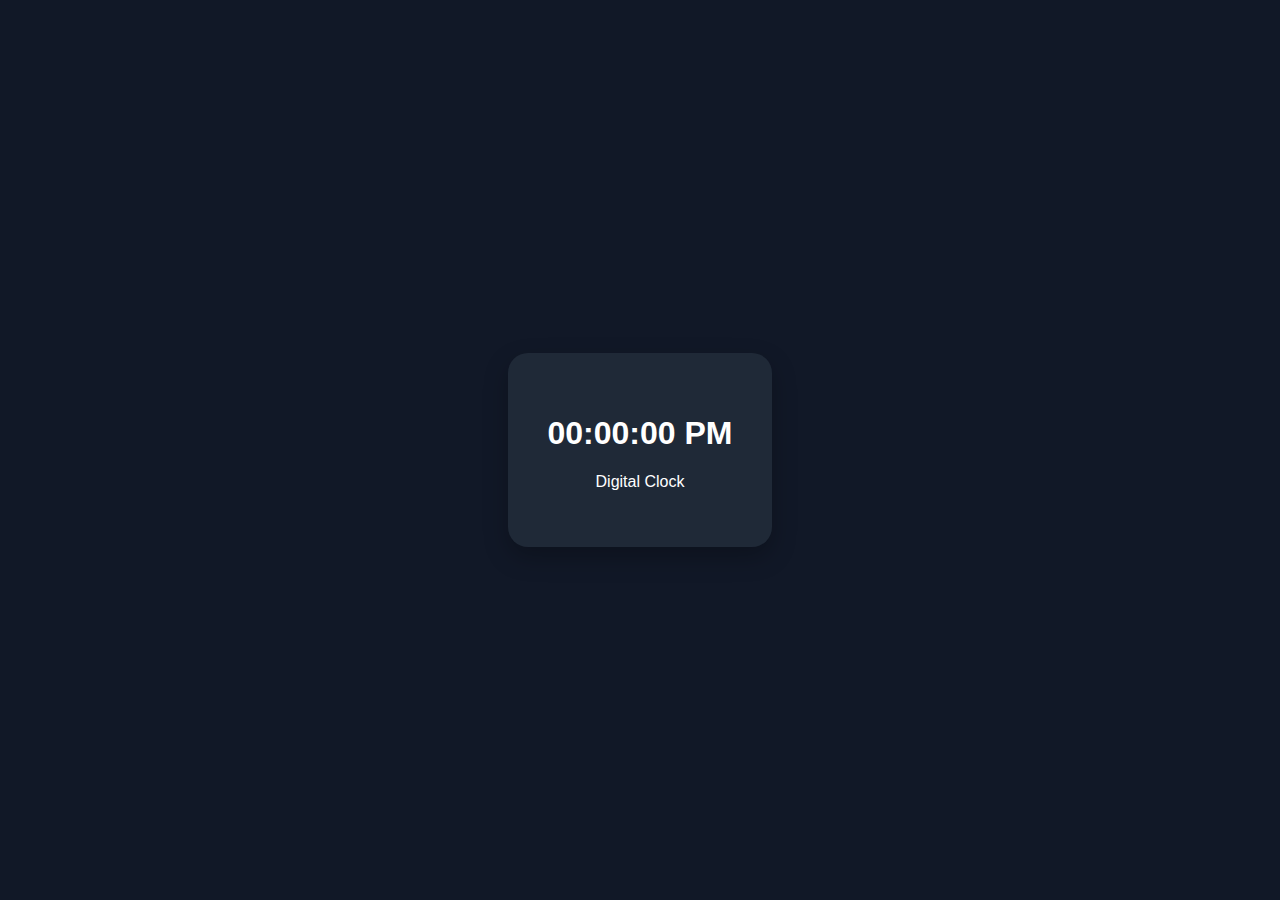
<file: miniproject/index.html>
<!DOCTYPE html>
<html lang="en">
<head>
  <meta charset="UTF-8">
  <meta name="viewport" content="width=device-width, initial-scale=1.0">
  <title>Digital Clock</title>
  <link rel="icon" href="data:,"> 
  <style>
    body {
      background-color: #111827;
      display: flex;
      justify-content: center;
      align-items: center;
      height: 100vh;
      margin: 0;
    }

    .clock {
      background-color: #1f2937;
      color: white;
      padding: 40px;
      border-radius: 20px;
      text-align: center;
      box-shadow: 0 10px 25px rgba(0, 0, 0, 0.25);
      font-family: sans-serif;
    }
  </style>
</head>
<body>
  <div class="clock">
    <h1 id="clock">00:00:00 PM</h1>
    <p>Digital Clock</p>
  </div>

  <script>
    setInterval(() => {
      const clock = document.getElementById("clock");
      const time = new Date();
      clock.textContent = time.toLocaleTimeString("en-IN", {
        hour: "2-digit",
        minute: "2-digit",
        second: "2-digit",
        hour12: true
      });
    }, 1000);
  </script>
</body>
</html>
</file>
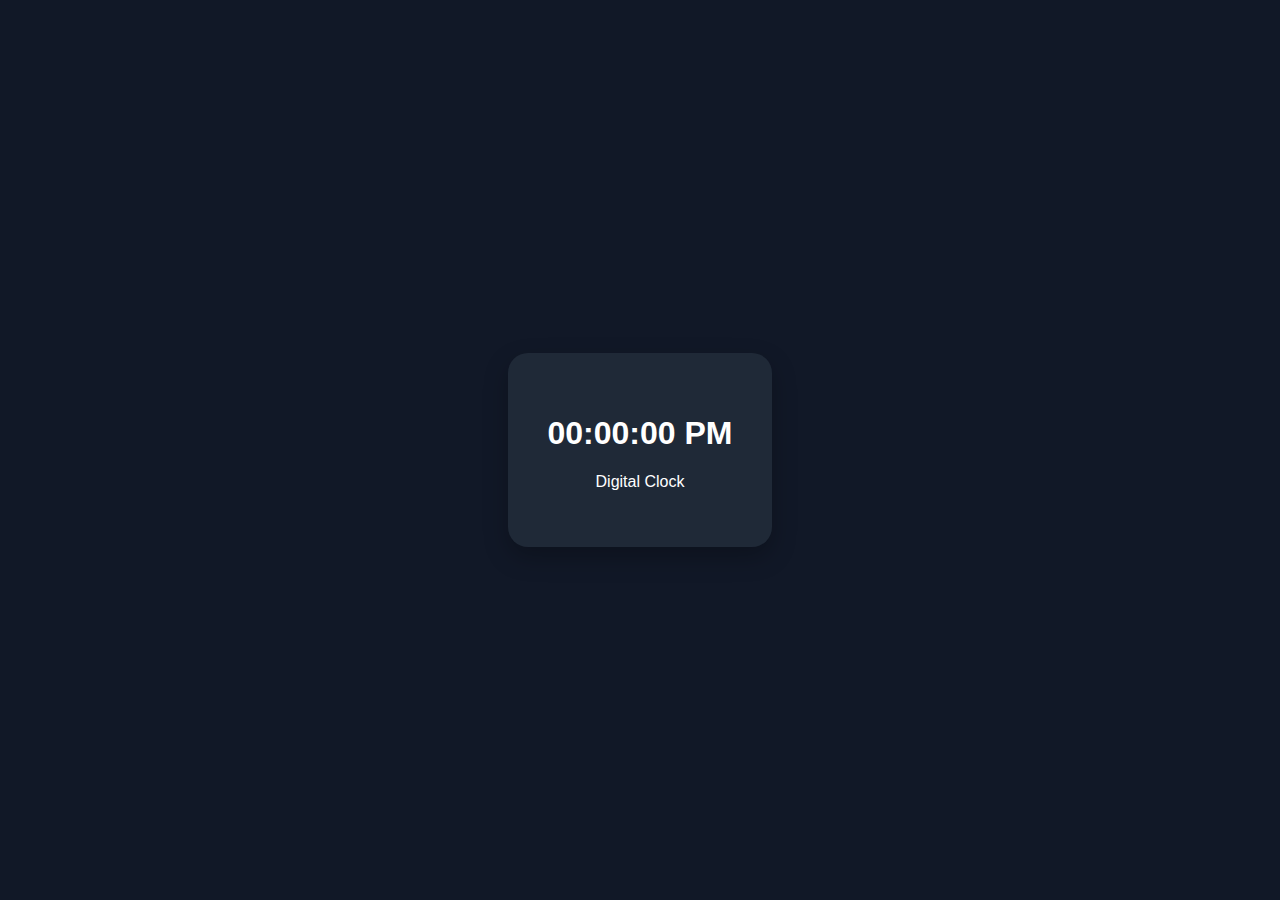
<file: clock1.html>
<!DOCTYPE html>
<html lang="en">
<head>
  <meta charset="UTF-8">
  <meta name="viewport" content="width=device-width, initial-scale=1.0">
  <title>Digital Clock</title>
  <link rel="icon" href="data:,"> <!-- Prevent favicon 404 error -->
  <style>
    body {
      background-color: #111827;
      display: flex;
      justify-content: center;
      align-items: center;
      height: 100vh;
      margin: 0;
    }

    .clock {
      background-color: #1f2937;
      color: white;
      padding: 40px;
      border-radius: 20px;
      text-align: center;
      box-shadow: 0 10px 25px rgba(0, 0, 0, 0.25);
      font-family: sans-serif;
    }
  </style>
</head>
<body>
  <div class="clock">
    <h1 id="clock">00:00:00 PM</h1>
    <p>Digital Clock</p>
  </div>

  <script>
    setInterval(() => {
      const clock = document.getElementById("clock");
      const time = new Date();
      clock.textContent = time.toLocaleTimeString("en-IN", {
        hour: "2-digit",
        minute: "2-digit",
        second: "2-digit",
        hour12: true
      });
    }, 1000);
  </script>
</body>
</html>
</file>
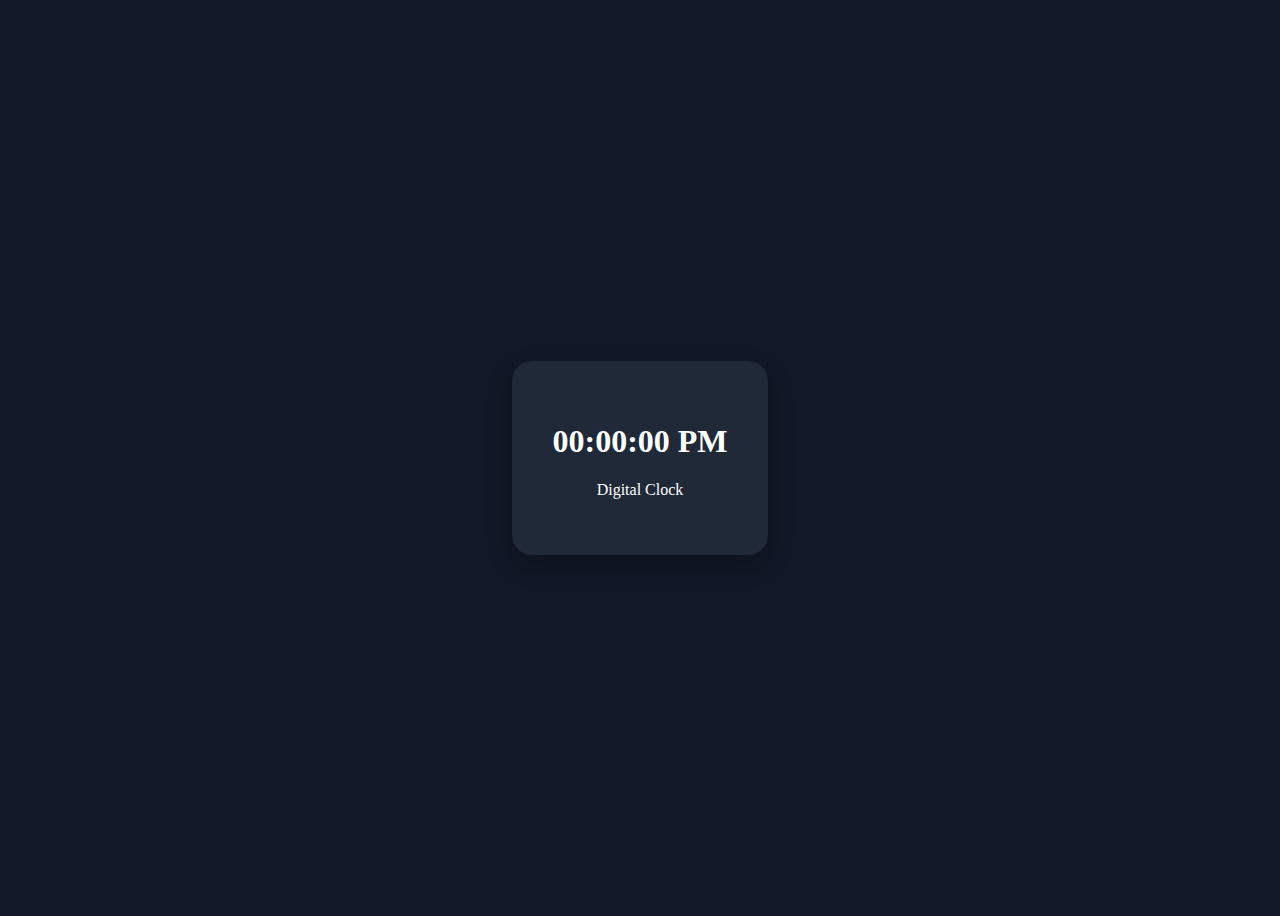
<file: digitalclock.html>
<!DOCTYPE html>
<html lang="en">
<head>
    <meta charset="UTF-8">
    <meta name="viewport" content="width=device-width, initial-scale=1.0">
    <title>Document</title>
</head>
<style>
    body{
        background-color: #111827;
        display: flex;
        justify-content: center;
        align-items: center;
        height: 100vh;
    }

    .clock{
        background-color: #1f2937;
        color: white;
        padding: 40px;
        border-radius: 20px;
        text-align: center;
        box-shadow: 0 10px 25px rgba(0, 0, 0, 0.25);
    }
</style>
<body>
    <div class="clock">
            <h1 id="clock">00:00:00  PM</h1>
            <p>Digital Clock</p>
        </div>
<script>
    setInterval(()=>{
    const clock = document.getElementById("clock")
    console.log(clock)

    let time=new Date();
    console.log(time)

    const option={
        timezone : "Asia/Kolkata",
        hour : "2-digit",
        minute : "2-digit",
        second : "2-digit",
    };
     console.log(option)

    clock.textContent = time.toLocaleTimeString("en-US", option);
    console.log(time);
    },1000);
 
</script>
</body>
</html>
</file>
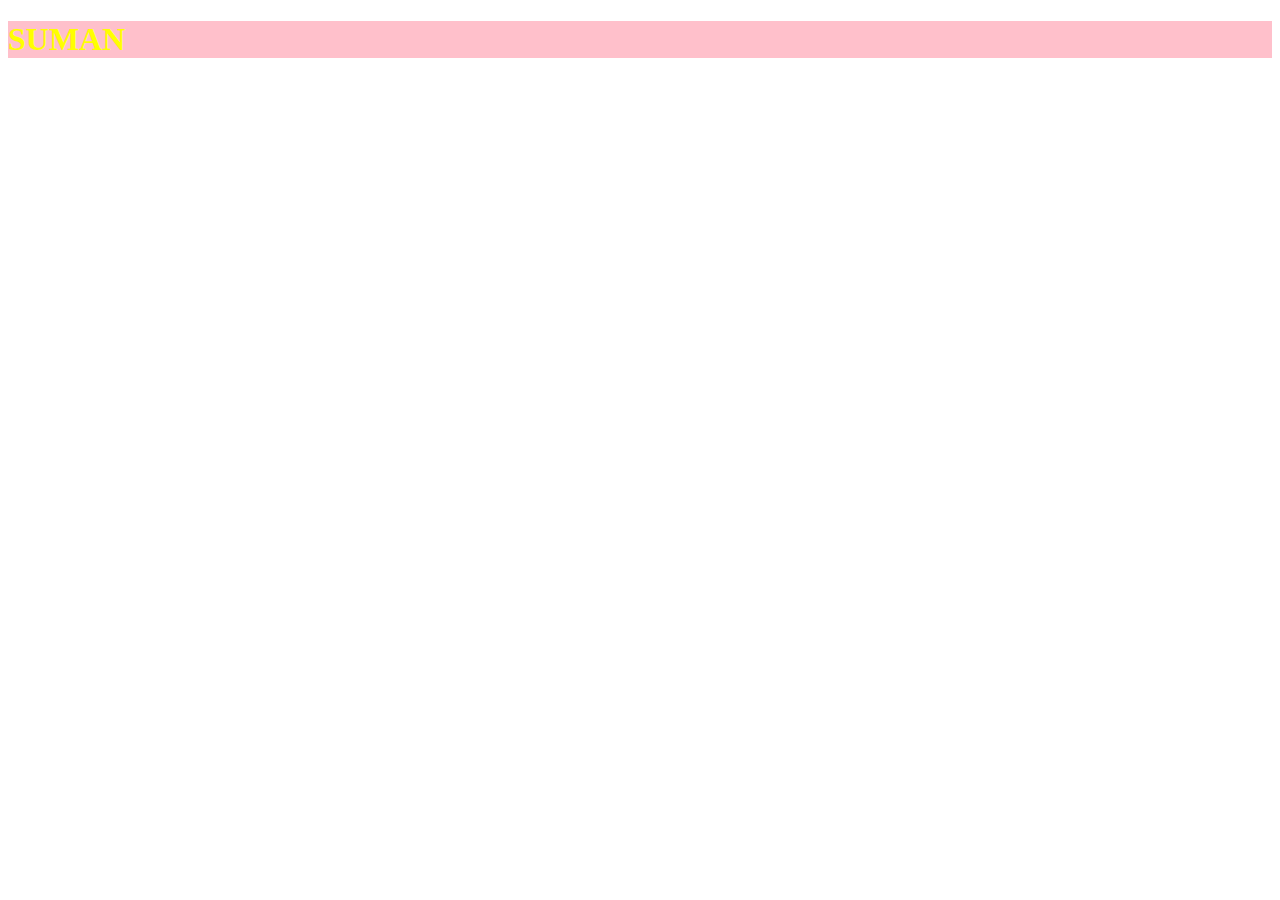
<file: domproperties.html>
<!DOCTYPE html>
<html lang="en">
<head>
    <meta charset="UTF-8">
    <meta name="viewport" content="width=device-width, initial-scale=1.0">
    <title>Document</title>
</head>
<body>
    <!-- <h1 class="heading">properyies</h1>
    <p>properties1233</p>

    <ul>
  <li class="item">Apple</li>
  <li class="item">Banana</li>
  <li class="item">Cherry</li>
</ul> -->
<h1 class="wdm">suman,web mastery

    <span>suman-2</span>
</h1>


  <script>
        // let first = document.querySelector('.heading')
        // first.innerHTML="hello"

        // let items = document.querySelectorAll(".item");
       

        

        //         items.forEach(function(item) {
        //         item.innerHTML = "hii Selected";
        //         });

        let element = document.querySelector('h1')
        console.log(element)
        console.log('textContent =',element.textContent)
        console.log('innerhtml =',element.innerHTML)
         console.log('innertext =',element.innerText)
          console.log('class ka name =',element.className)
          element.style.color ="yellow"
          element.style.backgroundColor='pink'
          element.textContent="SUMAN"
          element.className='web'



</script>
</body>
</html>
</file>
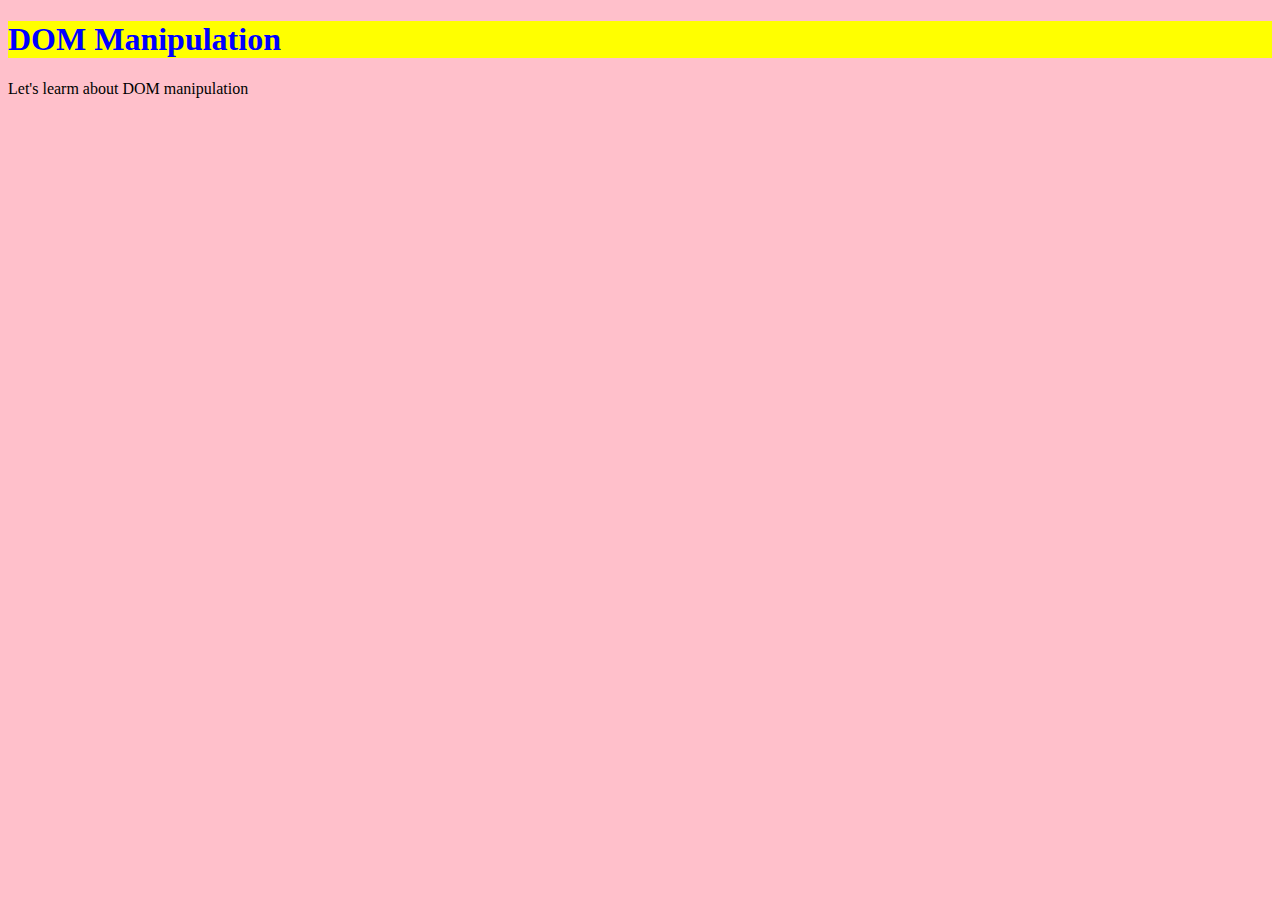
<file: indexx.html>
<!DOCTYPE html>
<html lang="en">
<head>
    <meta charset="UTF-8">
    <meta name="viewport" content="width=device-width, initial-scale=1.0">
    <title>Document</title>
    <link rel="stylesheet" href="style.css">
</head>
<body>
    <h1>DOM Manipulation</h1>
    <p>Let's learm about DOM manipulation</p>
</body>
<script src="script.js"></script>
</html>
</file>
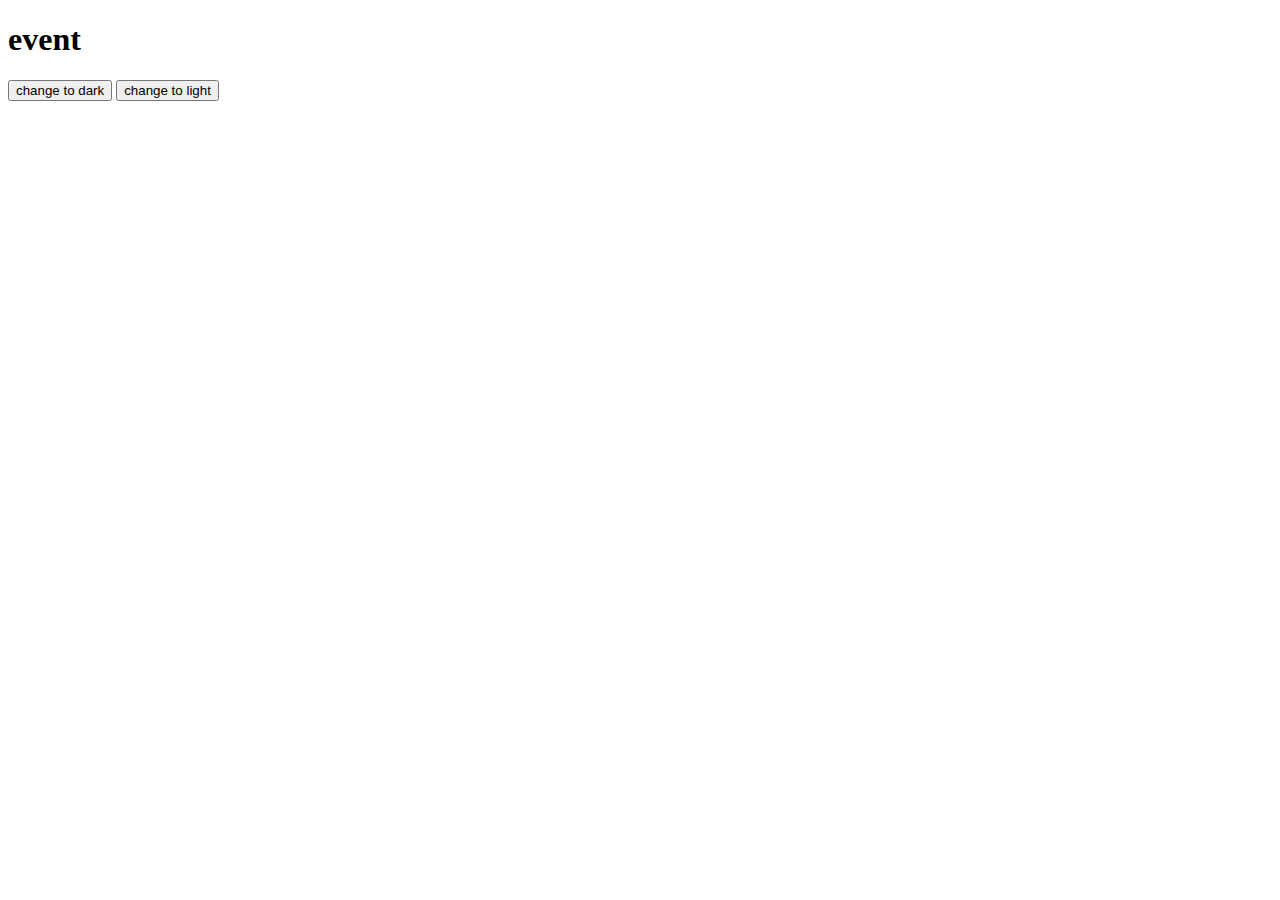
<file: miniproject/event.html>
<!DOCTYPE html>
<html lang="en">
<head>
    <meta charset="UTF-8">
    <meta name="viewport" content="width=device-width, initial-scale=1.0">
    <title>Document</title>
</head>
<body>
    <h1>event</h1>
    <button onclick="changetodark()">change to dark</button>
    <button onmouseover="changetolight()">change to light</button>


    <script>
        let changetodark=()=> {
            document.body.style.backgroundColor = "black";
            document.body.style.color ="white"
        }
         let changetolight=()=> {
            document.body.style.backgroundColor = "white";
            document.body.style.color ="black"
        }
    </script>
</body>
</html>
</file>
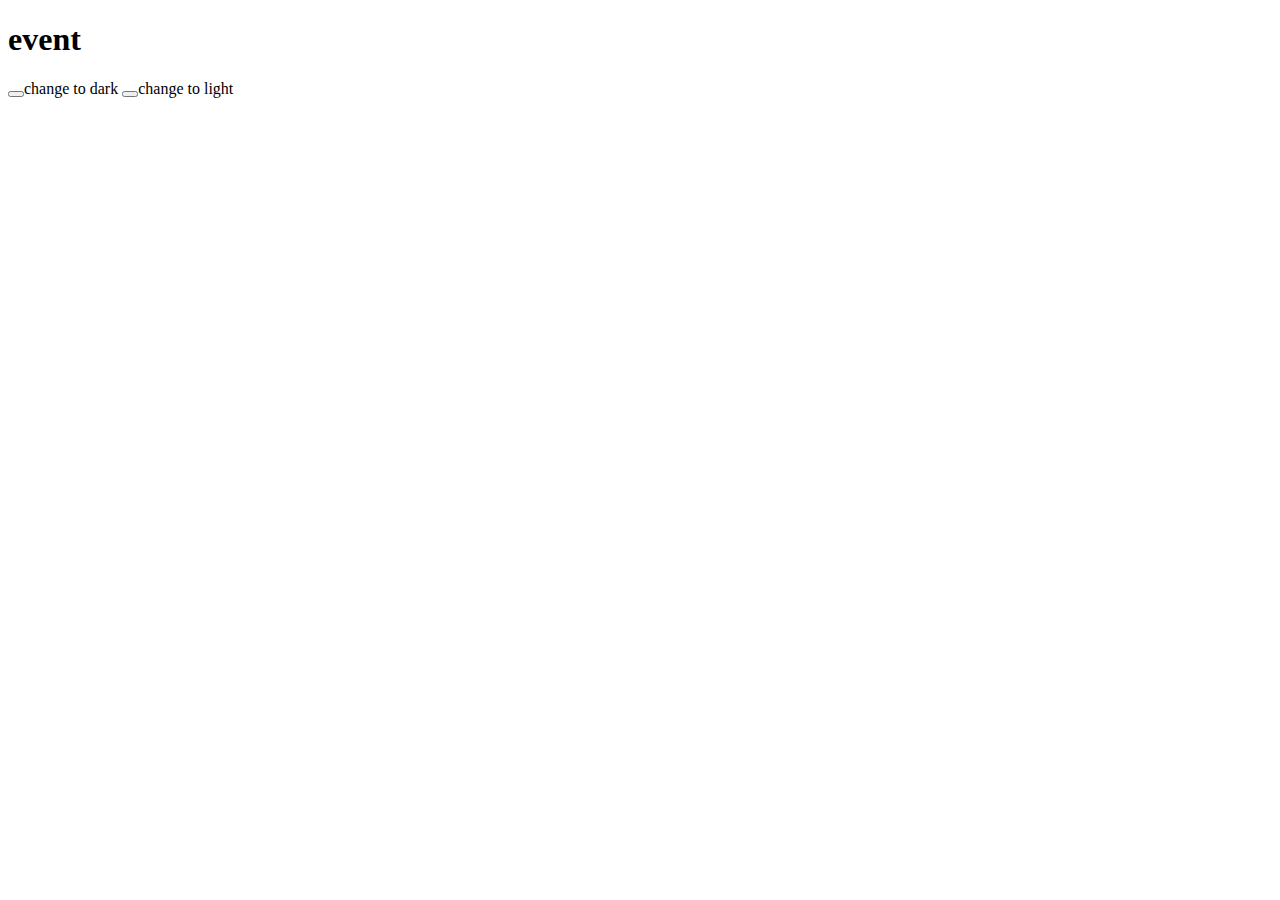
<file: miniproject/eventlistner.html>
<!DOCTYPE html>
<html lang="en">
<head>
    <meta charset="UTF-8">
    <meta name="viewport" content="width=device-width, initial-scale=1.0">
    <title>Document</title>
</head>
<body>
    <h1>event</h1>
    <button id="bttn1"></button>change to dark</button>
    <button id="bttn2"></button>change to light</button>

    <script>
        let bttn1=document.getElementById("#bttn1")

        
    </script>
</body>
</html>
</file>
<file: style.css>
h1{
    color: blue;
    background-color: yellow;
}

body{
    background-color: pink;
}
</file>
